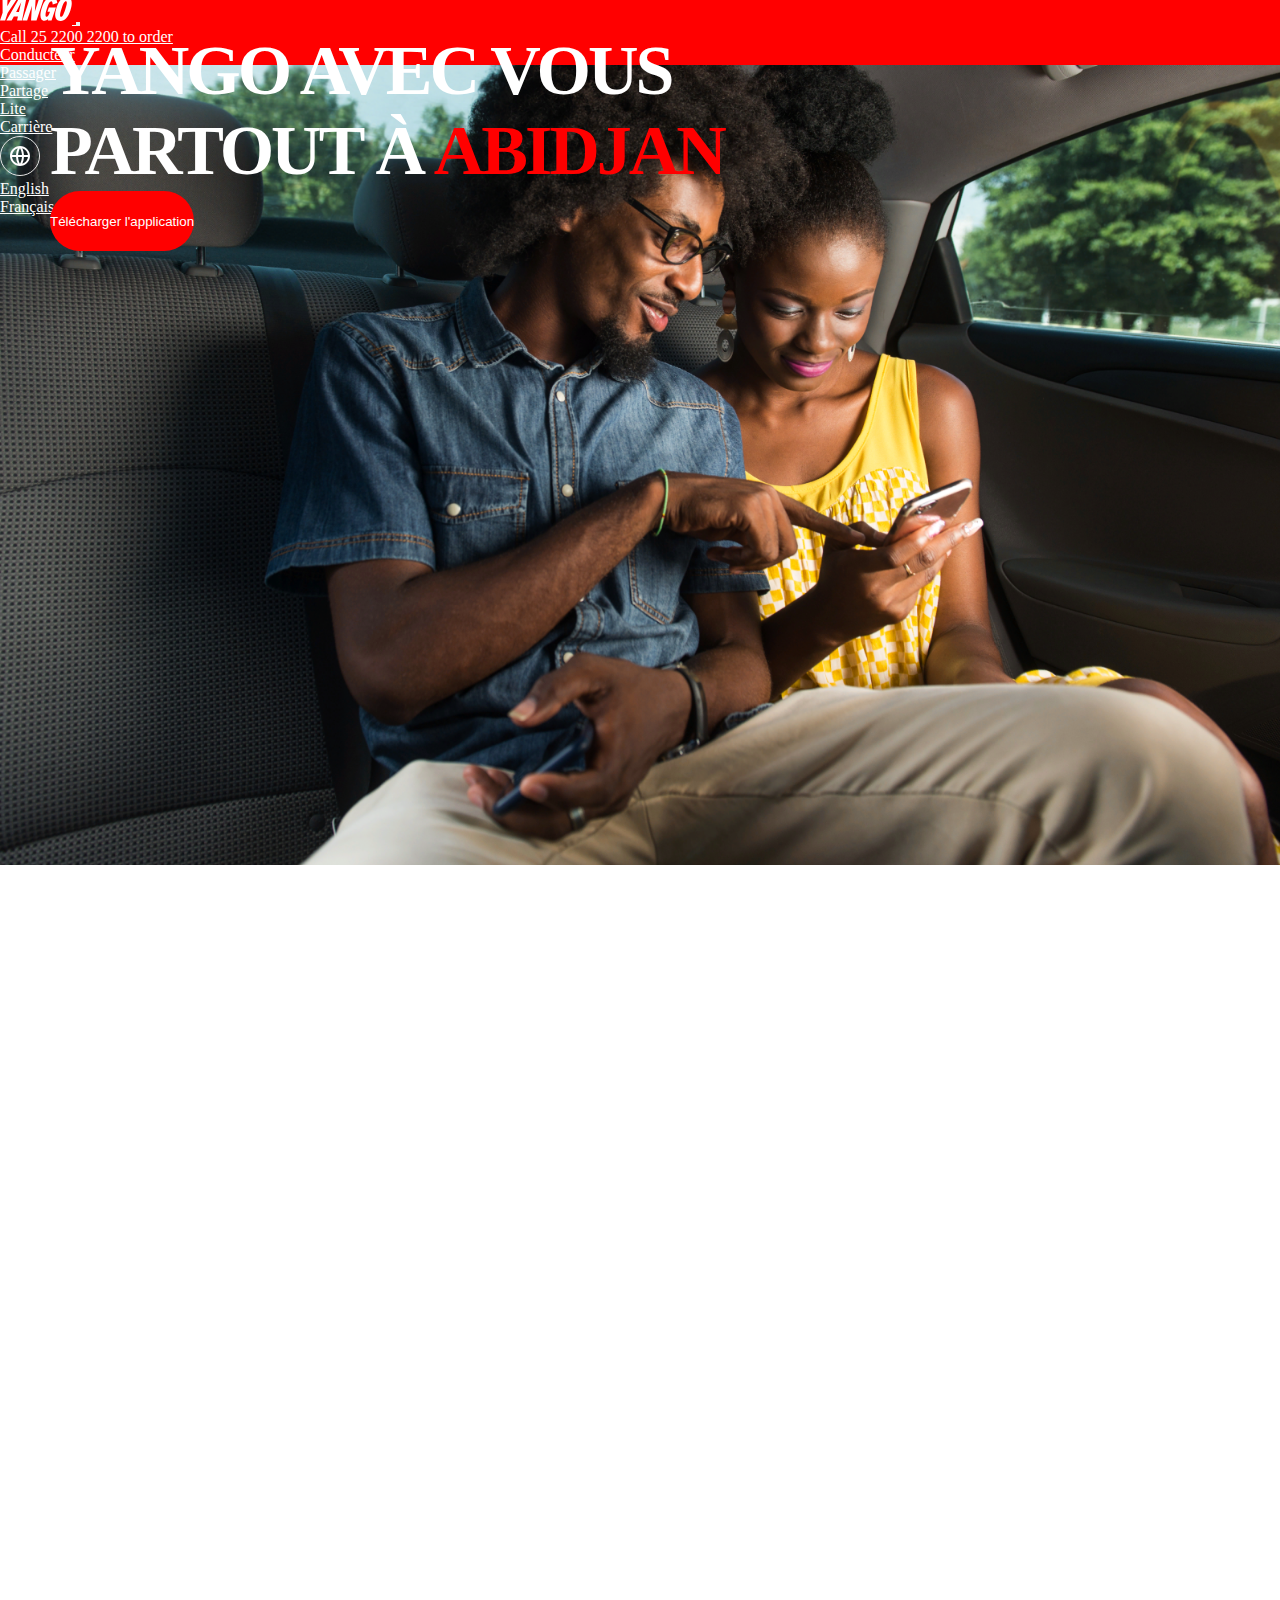
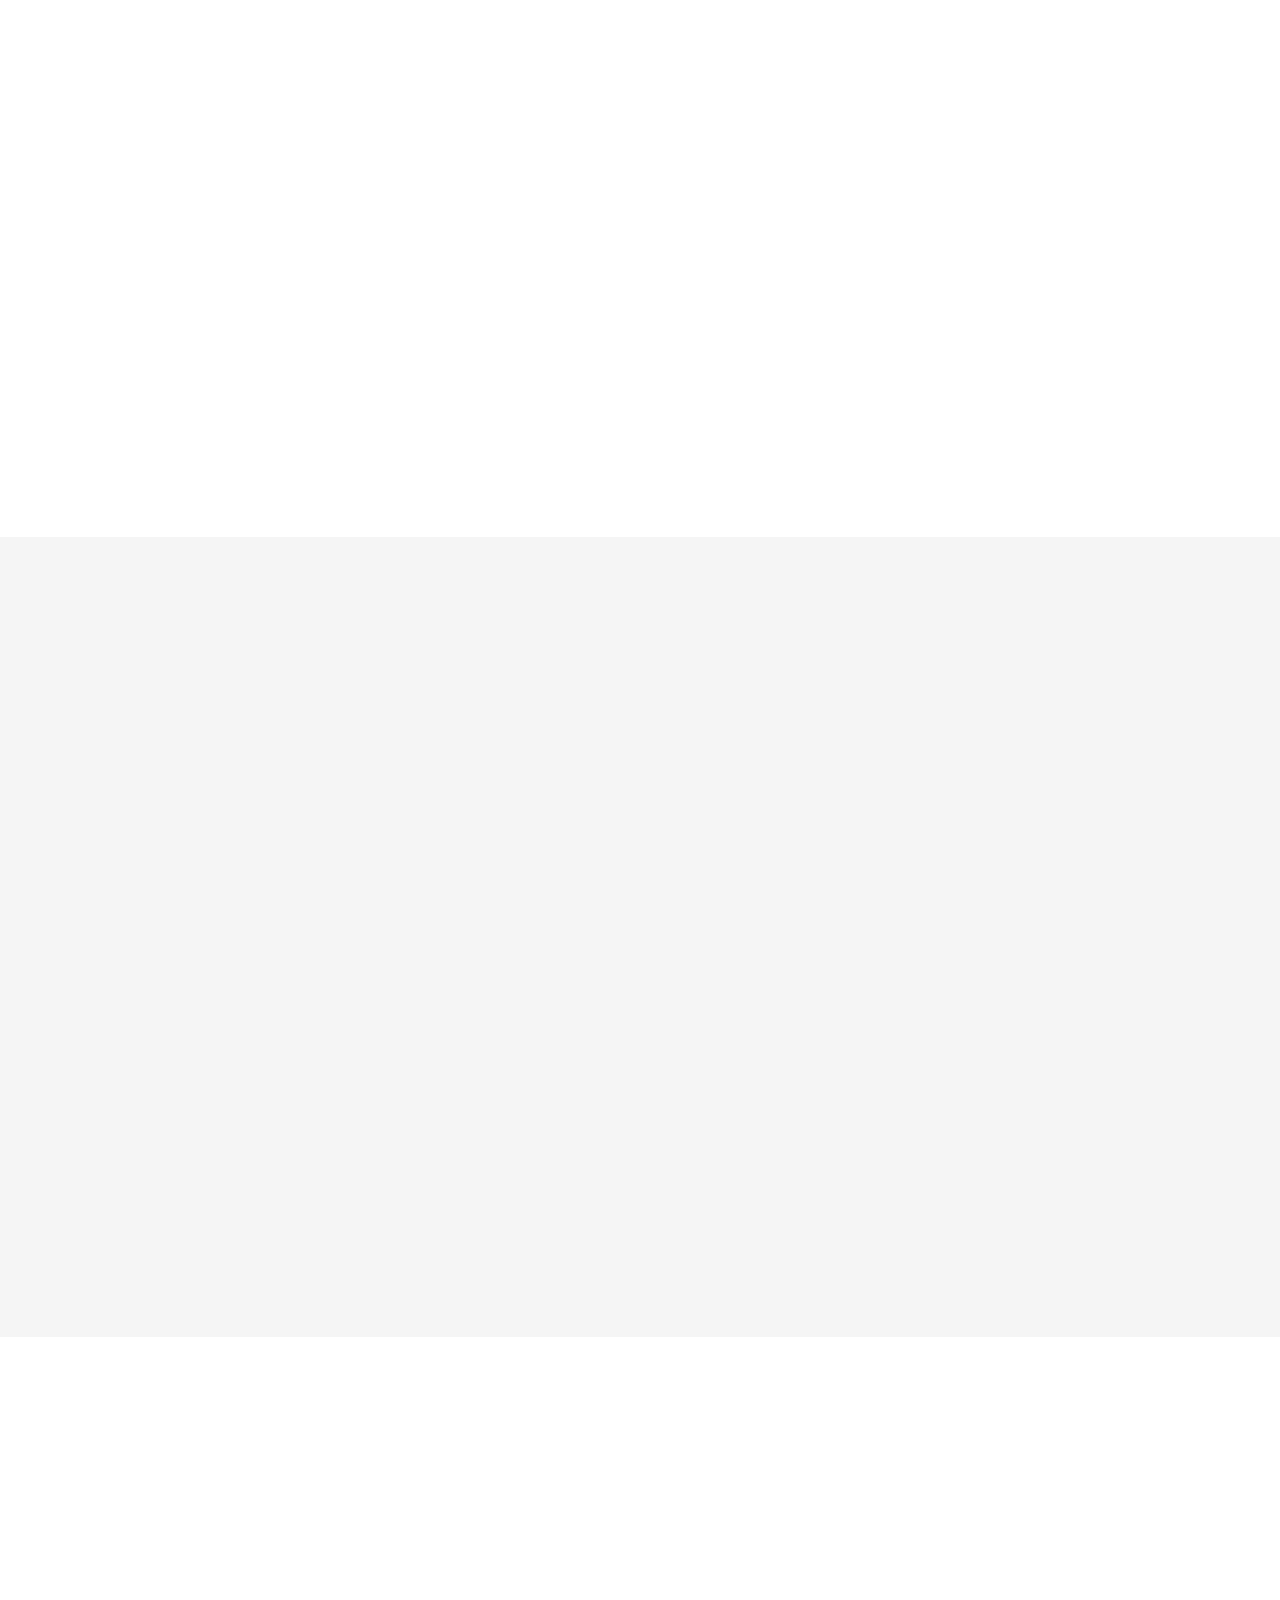
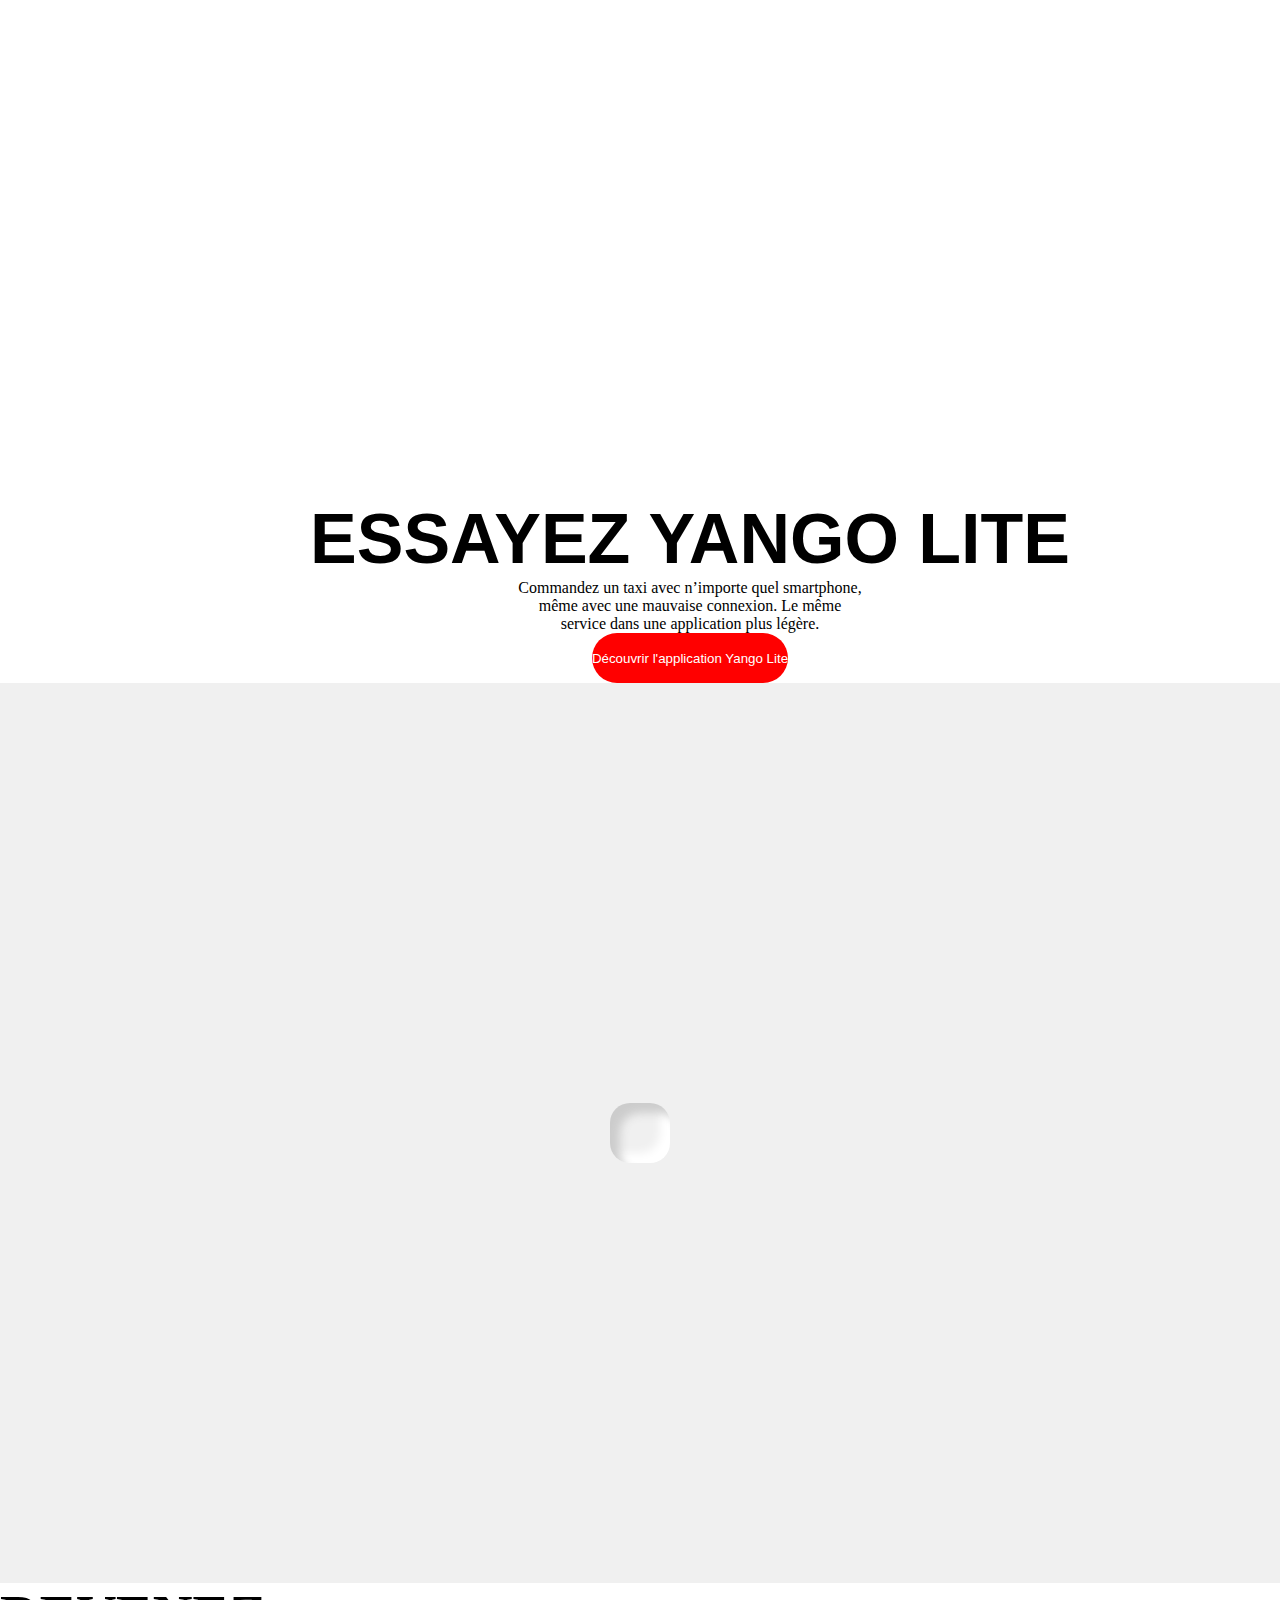
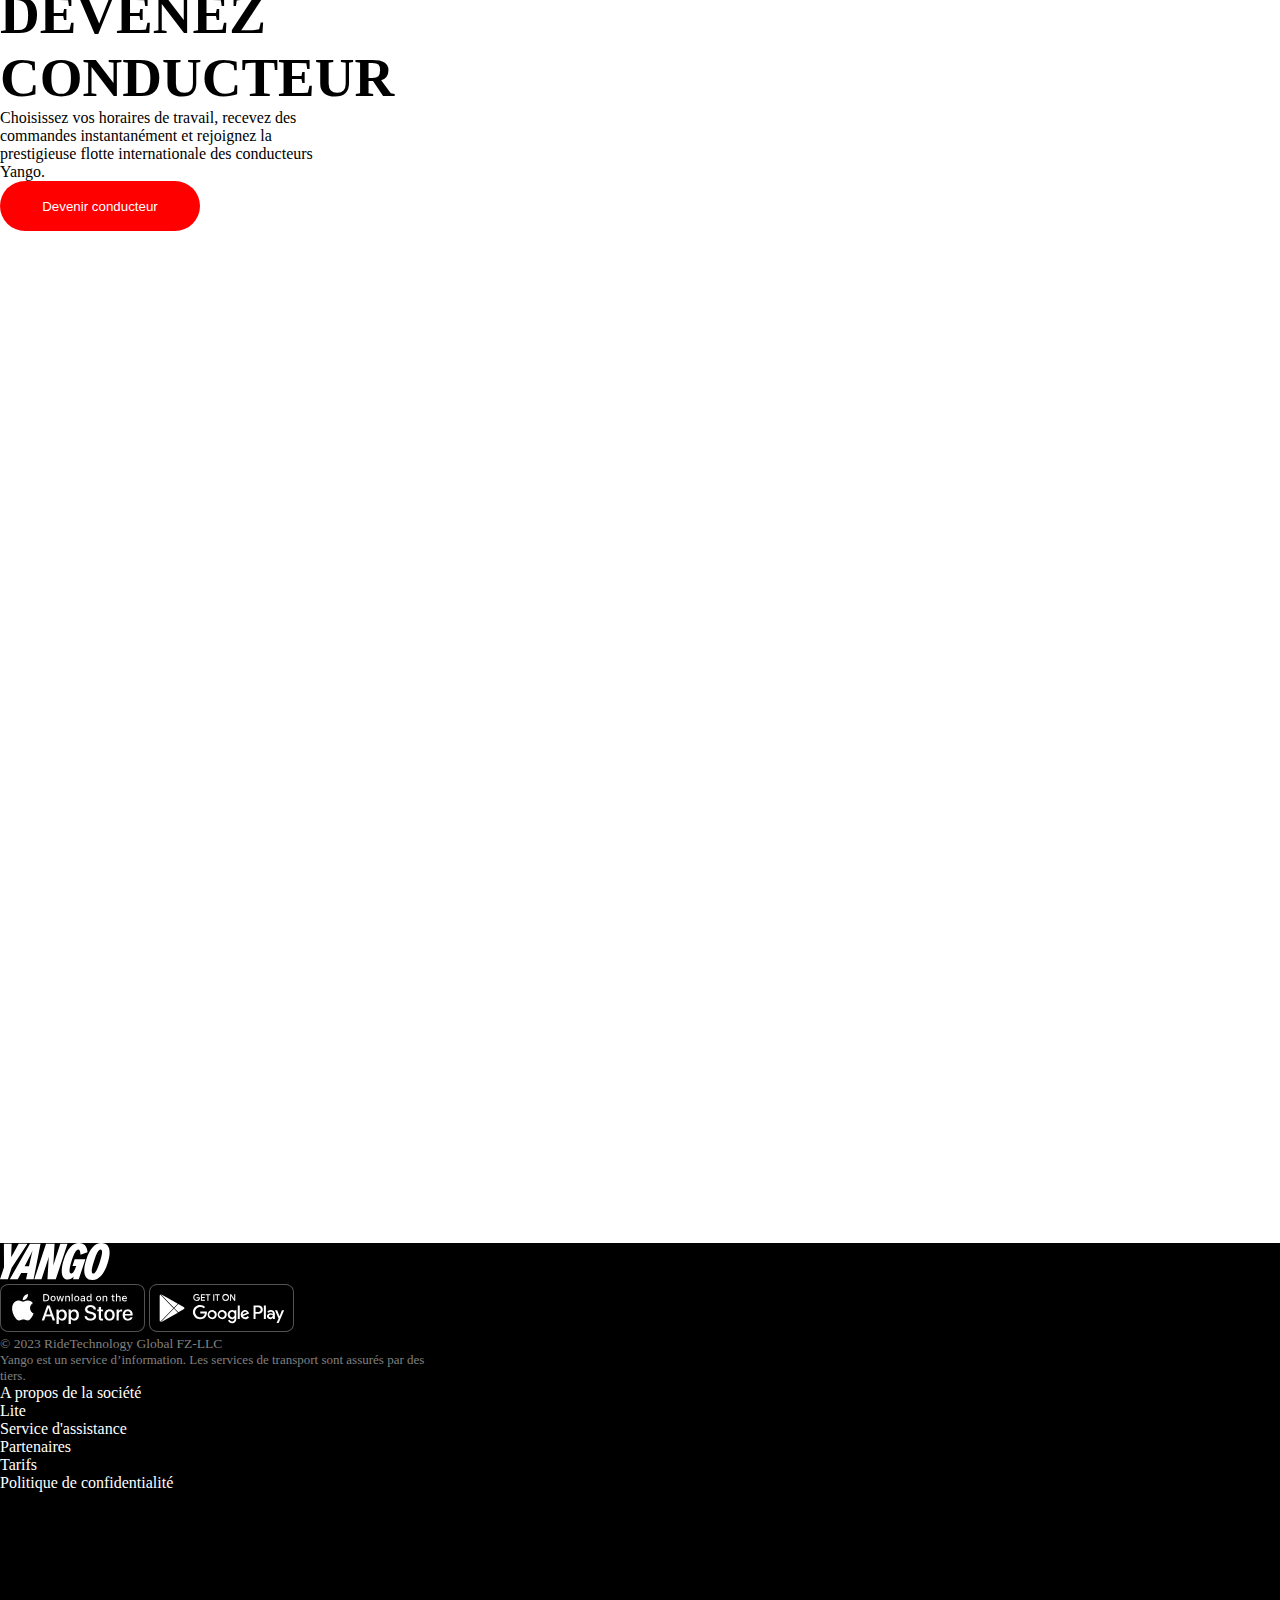
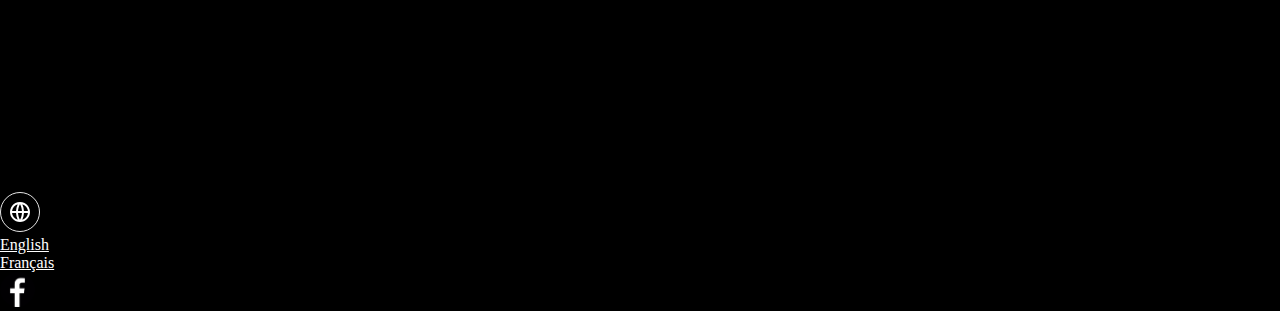
<file: index.html>
<!DOCTYPE html>
<html lang="fr">

<head>
    <meta charset="UTF-8">
    <meta name="viewport" content="width=device-width, initial-scale=1.0">
    <title>Commandez une course à Abidjan</title>
    <link href="https://db.onlinewebfonts.com/c/23a02e8af5ef33a9b496dd524401550f?family=YS+Text+Regular+Regular"
        rel="stylesheet">
    <link href="https://cdn.jsdelivr.net/npm/bootstrap@5.3.2/dist/css/bootstrap.min.css" rel="stylesheet"
        integrity="sha384-T3c6CoIi6uLrA9TneNEoa7RxnatzjcDSCmG1MXxSR1GAsXEV/Dwwykc2MPK8M2HN" crossorigin="anonymous">
    <link href="https://unpkg.com/aos@2.3.1/dist/aos.css" rel="stylesheet">
    <link rel="stylesheet" href="accueil.css">
</head>

<body>

    <!-- Début de la barre de navigation du site -->
    <nav class="navbar navbar-expand-lg " style="background-color: red;height: 65px; ">

        <div class="container-fluid row d-flex  flex-xs-column " style="color: #fff;background-color: red;margin: 0; ">
            <div class="col d-flex flex-row justify-content-center align-items-center ">
                <a class="navbar-brand" href="accueil.html" style="color: #fff;">
                    <img src="images/logoy.svg" alt="" style="transform: translateY(-3px);">
                </a>
                <button class="navbar-toggler" type="button" data-bs-toggle="collapse" data-bs-target="#navbarNav"
                    aria-controls="navbarNav" aria-expanded="false" aria-label="Toggle navigation">
                    <span class="navbar-toggler-icon"></span>
                </button>
                <div class="collapse navbar-collapse" id="navbarNav">
                    <ul class="navbar-nav" style="color: #fff;">
                        <li class="nav-item" style="color: #fff;">
                            <a class="nav-link active" aria-current="page" href="#" style="color: #fff;">Call 25 2200
                                2200
                                to order</a>
                        </li>
                        <li class="nav-item">
                            <a class="nav-link" href="https://yango.com/driver/ci/abidjan/fr?from=cityheader"
                                target="_blank" style="color: #fff;">Conducteur</a>
                        </li>
                        <li class="nav-item">
                            <a class="nav-link" href="https://yango.com/fr_ci/passenger?from=cityheader" target="_blank"
                                style="color: #fff;">Passager</a>
                        </li>
                        <li class="nav-item">
                            <a class="nav-link" href="https://yango.com/fr_ci/share?from=cityheader" target="_blank"
                                style="color: #fff;">Partage</a>
                        </li>
                        <li class="nav-item">
                            <a class="nav-link" href="https://yango.com/fr_ci/lite?from=cityheader" target="_blank"
                                style="color: #fff;">Lite</a>
                        </li>
                        <li class="nav-item">
                            <a class="nav-link" href="https://yango.com/career/fr?from=cityheader" target="_blank"
                                style="color: #fff;">Carrière</a>
                        </li>

                </div>
            </div>

            <div class="col d-flex justify-content-end align-items-center   gap-3">
                <li class="nav-item" style="list-style-type: none;">
                    <img src="images/planet.svg" alt="">
                </li>
                <li class="nav-item" style="list-style-type: none;">
                    <a class="nav-link" href="#" style="text-decoration: underline;color: #fff;">English</a>
                </li>

                <li class="nav-item" style="list-style-type: none;">
                    <a class="nav-link" href="#" style="color: #fff;">Français</a>
                </li>
            </div>

            </ul>

        </div>
    </nav>
    <!--Fin de la barre de navigation du site  -->


    <!-- Début de la première section -->
    <div class="tete col-sm-12  col-12 col-md-12 col-lg-12 col-xl-12 col-xxl-12 c d-flex flex-column justify-content-end align-items-start ">
        <h1>
            YANGO AVEC VOUS PARTOUT À <span style="color: red;"> ABIDJAN</span>
        </h1>
        <button type="button" class="btn btn-primary"
            style="border-radius:50px;background-color: red;border: none;height: 60px;transform: translate(50px, -34px);"><a
                href="https://apps.apple.com/us/app/yango-taxi-and-delivery/id1437157286?mt=8" target="_blank"
                style="text-decoration: none;color: #fff;">Télécharger l'application</a></button>
    </div>
    <!-- Fin de la première section -->


    <!-- Début de la section Offre  -->
    <div class="row mt-5  mb-5">
        <div class="col mx-5">
            <div data-aos="fade-right">
                <h1 style="width: 500px;font-weight: bold;font-size: 55px;">OFFREZ-VOUS UNE COURSE SÛRE <br> ET
                    ABORDABLE
                </h1>

                <h6>Vous cherchez un taxi à Abidjan ?</h6>
                <p>Commandez-en un avec Yango !</p>
                <p style="width: 395px;">Vous devez vous rendre à Abidjan depuis l’aéroport international Félix
                    Houphouët-Boigny pour un
                    rendez-vous professionnel ? Choisissez Yango pour vous y conduire avec style.</p>
                <h6>Envie de culture ?</h6>
                <p style="width: 395px;">Laissez-vous conduire au marché de Treichville, au stade Houphouët-Boigny ou
                    encore
                    à la cathédrale
                    Saint-Paul. Pour profiter de la nature, optez pour le parc national du Banco. Pour une sortie
                    shopping,
                    Yango peut vous conduire à PlaYce Marcory ou au centre commercial d'Abidjan. Et quoi de mieux pour
                    terminer la journée qu’un coucher de soleil sur la plage Vridi. D'un simple geste, vous pouvez
                    commander
                    un véhicule en classe Éco qui vous conduira partout où vous le souhaitez.</p>
                <p style="width: 398px;">Le soir, le rendez-vous des noctambules démarre aux Mille Maquis et se poursuit
                    jusqu’à la Zone 4. Vous
                    pouvez ajouter jusqu’à 3 arrêts à votre itinéraire et vous avez également la possibilité de
                    commander un
                    véhicule pour vos amis afin de les ramener chez eux.</p>
            </div>
        </div>
        <div class="col">
            <div data-aos="zoom-in-up">
                <img src="images/dame.jpeg" style="width: 790px;height: 650px;" alt="">
            </div>
        </div>
    </div>
    <!-- Fin de la section Offre -->



    <!-- Début de la section Taxi à l'étranger  -->
    <div class="row mt-5  mb-5" style="background-color: #f5f5f5;height: 800px;">
        <div class="col d-flex flex-column justify-content-center mx-5 ">

            <div class="row d-flex flex-row justify-content-center align-items-center " style="height: 70px;">
                <div class="col">
                    <div class="d-flex flex-row justify-content-start align-items-center">
                        <img src="images/CI.svg" alt="" data-aos="zoom-in" data-aos-duration="1000">
                        <h4 style="font-size: 18px;font-weight: 650;" data-aos="zoom-in" data-aos-duration="1002">CÔTE
                            D'IVOIRE</h4>
                    </div>
                </div>
                <div class="col d-flex justify-content-end">
                    <a href="https://yango.com/fr_ci/city/abidjan?from=citybody" target="_blank"
                        style="text-decoration: none;margin-right: -18px;" data-aos="zoom-in"
                        data-aos-duration="1002">Abidjan</a>
                </div>
                <div class="col d-flex justify-content-center">
                    <a href="https://yango.com/fr_ci/city/bouake?from=citybody" target="_blank"
                        style="text-decoration: none;" data-aos="zoom-in">Bouaké</a>
                </div>
            </div>


            <div class="row d-flex flex-row justify-content-center align-items-center" style="height: 70px;">
                <div class="col">
                    <div class="d-flex flex-row justify-content-start align-items-center">
                        <img src="images/Galsen.svg" alt="" data-aos="zoom-in" data-aos-duration="1000">
                        <h4 style="font-size: 18px;font-weight: 650;" data-aos="zoom-in" data-aos-duration="1004">
                            SENEGAL</h4>
                    </div>
                </div>
                <div class="col d-flex justify-content-start">
                    <a href="https://yango.com/fr_sn/city/dakar?from=citybody" target="_blank"
                        style="text-decoration: none;margin-left: 55px;" data-aos="zoom-in"
                        data-aos-duration="1003">Dakar</a>
                </div>
            </div>


            <div class="row d-flex flex-row justify-content-center align-items-center" style="height: 70px;">
                <div class="col">
                    <div class="d-flex flex-row justify-content-start align-items-center">
                        <img src="images/Cameroun.svg" alt="" data-aos="zoom-in" data-aos-duration="1000">
                        <h4 style="font-size: 18px;font-weight: 650;" data-aos="zoom-in" data-aos-duration="1006">
                            CAMEROUN</h4>
                    </div>
                </div>
                <div class="col d-flex justify-content-end">
                    <a href="https://yango.com/fr_cm/city/douala?from=citybody" target="_blank"
                        style="text-decoration: none;margin-right: -11px;" data-aos="zoom-in"
                        data-aos-duration="1004">Douala</a>
                </div>
                <div class="col d-flex justify-content-center">
                    <a href=https://yango.com/fr_cm/city/yaounde?from=citybody" target="_blank"
                        style="text-decoration: none;" data-aos="zoom-in">Yaoundé</a>
                </div>
            </div>


            <div class="row d-flex flex-row justify-content-start align-items-center" style="height: 70px;">
                <div class="col">
                    <div class="d-flex flex-row justify-content-start align-items-center">
                        <img src="images/RDC.png" alt="" data-aos="zoom-in" data-aos-duration="1000">
                        <h4 style="font-size: 18px;font-weight: 650;width: 250px;" data-aos="zoom-in"
                            data-aos-duration="1008">REPUBLIQUE DEMOCRATIQUE DU CONGO</h4>
                    </div>
                </div>
                <div class="col d-flex justify-content-start">
                    <a href="https://yango.com/fr_cd/city/kinshasa?from=citybody" target="_blank"
                        style="text-decoration: none;margin-left: 55px;" data-aos="zoom-in"
                        data-aos-duration="1005">Kinshasa</a>
                </div>
            </div>


            <div class="row d-flex flex-row justify-content-start align-items-center" style="height: 70px;">
                <div class="col">
                    <div class="d-flex flex-row justify-content-start align-items-center">
                        <img src="images/Congo.png" alt="" data-aos="zoom-in" data-aos-duration="1000">
                        <h4 style="font-size: 18px;font-weight: 650;width:100px ;" data-aos="zoom-in"
                            data-aos-duration="1010">REPUBLIQUE DU CONGO</h4>
                    </div>
                </div>
                <div class="col d-flex justify-content-start">
                    <a href="https://yango.com/fr_cg/city/brazzaville?from=citybody" target="_blank"
                        style="text-decoration: none;margin-left: 55px;" data-aos="zoom-in"
                        data-aos-duration="1006">Brazaville</a>
                </div>
            </div>


        </div>

        <div class="col d-flex flex-column align-items-start justify-content-center mx-4">
            <h1 style="width: 400px;font-weight: bold;font-size: 55px;" data-aos="zoom-in-up" data-aos-duration="1000">
                COMMANDEZ UN TAXI DANS LE MONDE ENTIER</h1>
            <p style="width: 365px;" data-aos="zoom-in-up" data-aos-duration="1000">Faites l’expérience du service Yango
                lors vos voyages à l’étranger.</p>
            <button type="button" class="btn btn-primary"
                style="border-radius:50px;background-color: black;border: none;height: 40px;"  data-aos="zoom-in-up" data-aos-duration="1000"><a
                    href="https://yango.com/action/cities/fr?from=citybody" target="_blank"
                    style="text-decoration: none;color: #fff;" data-aos="zoom-in-up" data-aos-duration="1000">Autres
                    Pays</a></button>
        </div>
    </div>




    <!-- Fin de la section Taxi à l'étranger  -->






    <!-- Début de la section Yango Lite   -->
    <div class="row   mb-5  flex-sm-row">

        <div class="card" style="border: none; padding-top: 50px; padding-left: 100px">
            <img class="card-img-top checkerboard" src="images/fille.jpeg" alt="Card image cap" style="width: 90%;"
                data-aos="fade-up" data-aos-duration="3000">
            <div class="card-body" style="text-align: center;">
                <h4 class="card-title" style="font-family: 'Oswald', sans-serif; font-size: 70px; color: black;">
                    <b>ESSAYEZ YANGO LITE</b>
                </h4>
                <p class="card-text">
                    Commandez un taxi avec n’importe quel smartphone,<br> même avec une mauvaise connexion. Le même<br>
                    service dans une application plus légère.
                </p>
                <button type="button" class="btn btn-primary"
                    style="border-radius:50px;background-color: red;border: none;height: 50px;"><a
                        href="https://yango.com/fr_ci/lite?from=citybody" target="_blank"
                        style="text-decoration: none;color: #fff;">Découvrir l'application Yango Lite</a></button>
            </div>
        </div>



    </div>
    <!--Fin de la section Yango Lite -->







    <!--  Début de la section conducteur-->
    <div class="row mt-5  mb-5">
        <div class="col container">
            <div class="box"></div>
        </div>
        <div class="col d-flex flex-column  justify-content-center align-items-start mx-5">
            <h1 style="width: 50px;font-weight: bold;font-size: 55px;">DEVENEZ CONDUCTEUR</h1>
            <p style="width: 350px;">Choisissez vos horaires de travail, recevez des commandes instantanément et
                rejoignez la prestigieuse
                flotte internationale des conducteurs Yango.</p>
            <button type="button" class="btn btn-primary"
                style="border-radius:50px;background-color: red;border: none;height: 50px;width: 200px;"><a
                    href="https://yango.com/driver/ci/fr?from=citybody" target="_blank"
                    style="text-decoration: none;color: #fff;font-weight: 500;">Devenir conducteur</a></button>
        </div>
    </div>
    </div>
    <!--Fin de la section Conducteur  -->





    <!-- Début  de la FAQ -->
    <div style="display: flex;flex-direction: column;align-items: center;">

        <div data-aos="flip-up">
            <h1 style="text-align: center;padding: 35px 0;font-size: 60px;font-weight: bold;">VOUS AVEZ DES QUESTIONS?
            </h1>
        </div>

        <!-- Accordion  -->


        <div class="accordion  col-xs-12" id="accordionPanelsStayOpenExample" style="width: 500px;">





            <div data-aos="fade-up">
                <div class="accordion-item">
                    <h2 class="accordion-header">
                        <button class="accordion-button" type="button" data-bs-toggle="collapse"
                            data-bs-target="#panelsStayOpen-collapseOne" aria-expanded="true"
                            aria-controls="panelsStayOpen-collapseOne">
                            Comment puis-je commander une course ?
                        </button>
                    </h2>
                    <div id="panelsStayOpen-collapseOne" class="accordion-collapse collapse show">
                        <div class="accordion-body" style="font-family: Verdana, Geneva, Tahoma, sans-serif;">
                            C’est facile ! Tout d’abord, vous devez télécharger l’application et vous inscrire. Ensuite,
                            vérifiez votre position actuelle,<br> sélectionnez votre destination et appuyez sur le
                            bouton
                            pour commander.
                        </div>
                    </div>
                </div>
            </div>






            <div data-aos="fade-up">
                <div class="accordion-item">
                    <h2 class="accordion-header">
                        <button class="accordion-button collapsed" type="button" data-bs-toggle="collapse"
                            data-bs-target="#panelsStayOpen-collapseTwo" aria-expanded="false"
                            aria-controls="panelsStayOpen-collapseTwo">
                            Comment puis-je payer ma course ?
                        </button>
                    </h2>
                    <div id="panelsStayOpen-collapseTwo" class="accordion-collapse collapse">
                        <div class="accordion-body" style="font-family: Verdana, Geneva, Tahoma, sans-serif;">
                            Par carte ou en espèces : choisissez simplement l’option qui vous convient le mieux lorsque
                            vous
                            commandez une<br> course.
                        </div>
                    </div>
                </div>
            </div>






            <div data-aos="fade-up">
                <div class="accordion-item">
                    <h2 class="accordion-header">
                        <button class="accordion-button collapsed" type="button" data-bs-toggle="collapse"
                            data-bs-target="#panelsStayOpen-collapseThree" aria-expanded="false"
                            aria-controls="panelsStayOpen-collapseThree">
                            puis-je modifié l'itinéraire en cours de route ?
                        </button>
                    </h2>
                    <div id="panelsStayOpen-collapseThree" class="accordion-collapse collapse">
                        <div class="accordion-body" style="font-family: Verdana, Geneva, Tahoma, sans-serif;">
                            Oui, vous pouvez modifier la destination ou ajouter des arrêts via l’application. Sachez
                            toutefois que le prix peut lui<br> aussi être modifié.
                        </div>
                    </div>
                </div>
            </div>




            <div data-aos="fade-up">
                <div class="accordion-item">
                    <h2 class="accordion-header">
                        <button class="accordion-button collapsed" type="button" data-bs-toggle="collapse"
                            data-bs-target="#panelsStayOpen-collapseThree" aria-expanded="false"
                            aria-controls="panelsStayOpen-collapseThree">
                            Puis-je modifié l'itinéraire en cours de route ?
                        </button>
                    </h2>
                    <div id="panelsStayOpen-collapseThree" class="accordion-collapse collapse">
                        <div class="accordion-body" style="font-family: Verdana, Geneva, Tahoma, sans-serif;">
                            Oui, vous pouvez modifier la destination ou ajouter des arrêts via l’application. Sachez
                            toutefois que le prix peut lui<br> aussi être modifié.
                        </div>
                    </div>
                </div>
            </div>






            <div data-aos="fade-up">
                <div class="accordion-item">
                    <h2 class="accordion-header">
                        <button class="accordion-button collapsed" type="button" data-bs-toggle="collapse"
                            data-bs-target="#panelsStayOpen-collapseThree" aria-expanded="false"
                            aria-controls="panelsStayOpen-collapseThree">
                            Comment assurez-vous ma sécurité ?
                        </button>
                    </h2>
                    <div id="panelsStayOpen-collapseThree" class="accordion-collapse collapse">
                        <div class="accordion-body" style="font-family: Verdana, Geneva, Tahoma, sans-serif;">
                            Tout d’abord, nous ne travaillons qu’avec des conducteurs formés et expérimentés. Vous
                            pouvez
                            consulter la photo et<br> la note de votre conducteur au préalable. De plus, plusieurs
                            fonctions
                            de sécurité sont disponibles dans l’application<br> lors de chacune de vos courses : un
                            bouton
                            d’urgence, un bouton pour les contacts de confiance et un chat dans <br>l’application
                            qui vous
                            permet de contacter notre équipe d'assistance.
                        </div>
                    </div>
                </div>
            </div>




            <div data-aos="fade-up">
                <div class="accordion-item">
                    <h2 class="accordion-header">
                        <button class="accordion-button collapsed" type="button" data-bs-toggle="collapse"
                            data-bs-target="#panelsStayOpen-collapseThree" aria-expanded="false"
                            aria-controls="panelsStayOpen-collapseThree">
                            Que faire si je ne trouve pas mon conducteur ?
                        </button>
                    </h2>
                    <div id="panelsStayOpen-collapseThree" class="accordion-collapse collapse">
                        <div class="accordion-body" style="font-family: Verdana, Geneva, Tahoma, sans-serif;">
                            Vous pouvez contacter votre conducteur par téléphone ou par le chat de l’application. Et
                            ne vous
                            inquiétez pas si vous<br> ne parlez pas la langue : votre demande sera traduite
                            automatiquement.
                        </div>
                    </div>
                </div>
            </div>





            <div data-aos="fade-up">
                <div class="accordion-item">
                    <h2 class="accordion-header">
                        <button class="accordion-button collapsed" type="button" data-bs-toggle="collapse"
                            data-bs-target="#panelsStayOpen-collapseThree" aria-expanded="false"
                            aria-controls="panelsStayOpen-collapseThree">
                            Comment puis-je changer la langue de l'application ?
                        </button>
                    </h2>
                    <div id="panelsStayOpen-collapseThree" class="accordion-collapse collapse">
                        <div class="accordion-body" style="font-family: Verdana, Geneva, Tahoma, sans-serif;">
                            Si vous avez un appareil Android, allez dans les paramètres de l’application, appuyez
                            sur «
                            Langue de l’application » et <br> choisissez la langue. Si vous avez un iPhone, allez
                            dans les
                            paramètres du téléphone, faites défiler jusqu'à l’application <br>Yango, appuyez dessus
                            et
                            changez la langue via le menu de réglage de l'application.
                        </div>
                    </div>
                </div>
            </div>




            <div data-aos="fade-up">
                <div class="accordion-item">
                    <h2 class="accordion-header">
                        <button class="accordion-button collapsed" type="button" data-bs-toggle="collapse"
                            data-bs-target="#panelsStayOpen-collapseThree" aria-expanded="false"
                            aria-controls="panelsStayOpen-collapseThree">
                            Les boda-bodas sont-ils disponibles ?
                        </button>
                    </h2>
                    <div id="panelsStayOpen-collapseThree" class="accordion-collapse collapse">
                        <div class="accordion-body" style="font-family: Verdana, Geneva, Tahoma, sans-serif;">
                            Oui, vous pouvez choisir parmi un certain nombre de véhicules et de classes de service
                            lorsque
                            vous commandez une <br>course dans le menu inférieur de l’application.
                        </div>
                    </div>
                </div>
            </div>





            <div data-aos="fade-up">
                <div class="accordion-item">
                    <h2 class="accordion-header">
                        <button class="accordion-button collapsed" type="button" data-bs-toggle="collapse"
                            data-bs-target="#panelsStayOpen-collapseThree" aria-expanded="false"
                            aria-controls="panelsStayOpen-collapseThree">
                            Comment puis-je devenir conducteur yango
                        </button>
                    </h2>
                    <div id="panelsStayOpen-collapseThree" class="accordion-collapse collapse">
                        <div class="accordion-body" style="font-family: Verdana, Geneva, Tahoma, sans-serif;">
                            Rendez-vous sur cette page pour obtenir tous les détails dans votre pays : <a
                                href="https://yango.com/driver/ci/fr?from=citybody"
                                style="text-decoration: none;">LIEN</a>.
                        </div>
                    </div>
                </div>
            </div>





        </div>


        <!-- Accordion  -->

    </div>

    <!--Fin de la FAQ  -->






    <!-- Début du footer -->
    <footer class="row  py-5 mt-5 border-top  d-flex justify-content-between  "
        style="background-color: black; color: #fff;">

        <div class="col-xxl-2 mb-3 mx-4  ">
            <a href="https://yango.com/fr_ci?from=cityfooter" target="_blank"
                class="d-flex align-items-center mb-3 link-body-emphasis text-decoration-none">
                <img src="images/logoy.svg" width="110px" alt="">
            </a>
            <div class="mb-5 mt-5  d-flex flex-column ">
                <a href="https://apps.apple.com/us/app/yango-taxi-and-delivery/id1437157286?mt=8" target="_blank"><img
                        src="images/app.webp" alt="" class="mb-2"></a>
                <a href="https://apps.apple.com/us/app/yango-taxi-and-delivery/id1437157286?mt=8" target="_blank">
                    <img src="images/play.svg" alt=""></a>

            </div>

            <p style="color: gray; font-size: 13.5px;">© 2023 RideTechnology Global FZ-LLC</p>
            <p style="color: gray; font-size: 13px;width: 450px;">Yango est un service d’information. Les services
                de
                transport sont
                assurés par des tiers.</p>
        </div>



        <div class="col-xxl-2 mb-3  d-flex  flex-column justify-content-end align-items-center"
            style="margin-right: 100px;">
            <div style="width: 500px;margin-bottom: 300px;">
                <ul class="nav flex-row gap-2 justify-content-center ">
                    <div class=" d-flex  flex-xxl-row flex-xl-row  flex-lg-row  flex-md-row flex-sm-row  flex-column justify-content-end align-items-center  flex gap-5">
                        <li class="nav-item mb-2"><a href="https://yango.com/fr_ci/company?from=cityfooter"
                                target="_blank" class=" p-0 " style="color: #fff;text-decoration: none;">A
                                propos de la société</a></li>
                        <li class="nav-item mb-2"><a href="https://yango.com/fr_ci/lite?from=cityfooter" target="_blank"
                                class=" p-0 " style="color: #fff;text-decoration: none;">Lite</a>
                        </li>
                        <li class="nav-item mb-2"><a href="https://yango.com/fr_ci/support?from=cityfooter"
                                target="_blank" class=" p-0 " style="color: #fff;text-decoration: none;">Service
                                d'assistance</a></li>
                    </div>

                    <div class="  d-flex flex-xxl-row flex-xl-row  flex-lg-row  flex-md-row flex-sm-row  flex-column justify-content-end align-items-center  gap-5">
                        <li class="nav-item mb-2"><a href="https://yango.com/abidjan/parks?from=cityfooter"
                                target="_blank" class=" p-0 " style="color: #fff;text-decoration: none;">Partenaires</a>
                        </li>
                        <li class="nav-item mb-2"><a href="https://yango.com/abidjan/tariff?from=cityfooter"
                                target="_blank" class=" p-0 " style="color: #fff;text-decoration: none;">Tarifs</a>
                        </li>
                        <li class="nav-item mb-2"><a
                                href="https://yango.com/legal/yango_privacy_notice?lang=fr&from=cityheader"
                                target="_blank" class=" p-0 " style="color: #fff;text-decoration: none;">Politique
                                de
                                confidentialité</a></li>
                    </div>
                </ul>
            </div>

            <div class="d-flex justify-content-end align-items-center  gap-4">
                <li class="nav-item" style="list-style-type: none;">
                    <img src="images/planet.svg" alt="">
                </li>
                <li class="nav-item" style="list-style-type: none;">
                    <a class="nav-link" href="#" style="text-decoration: underline;color: #fff;">English</a>
                </li>

                <li class="nav-item" style="list-style-type: none;">
                    <a class="nav-link" href="#" style="color: #fff;">Français</a>
                </li>

                <li class="nav-item" style="list-style-type: none;">
                    <a href="https://www.facebook.com/cotedivoire.yango?from=cityfooter" target="_blank">
                        <img src="images/facebook.png" style="height: 35px;width: 35px;" alt="">
                    </a>
                </li>
            </div>
        </div>





    </footer>
    <!--Fin du footer  -->



    <!-- Liens de Bootstrap et de Aos -->

    <script src="https://cdn.jsdelivr.net/npm/bootstrap@5.3.2/dist/js/bootstrap.bundle.min.js"
        integrity="sha384-C6RzsynM9kWDrMNeT87bh95OGNyZPhcTNXj1NW7RuBCsyN/o0jlpcV8Qyq46cDfL" crossorigin="anonymous">
        </script>

    <script src="https://unpkg.com/aos@2.3.1/dist/aos.js"></script>

    <script>
        AOS.init();
    </script>

</body>

</html>
</file>
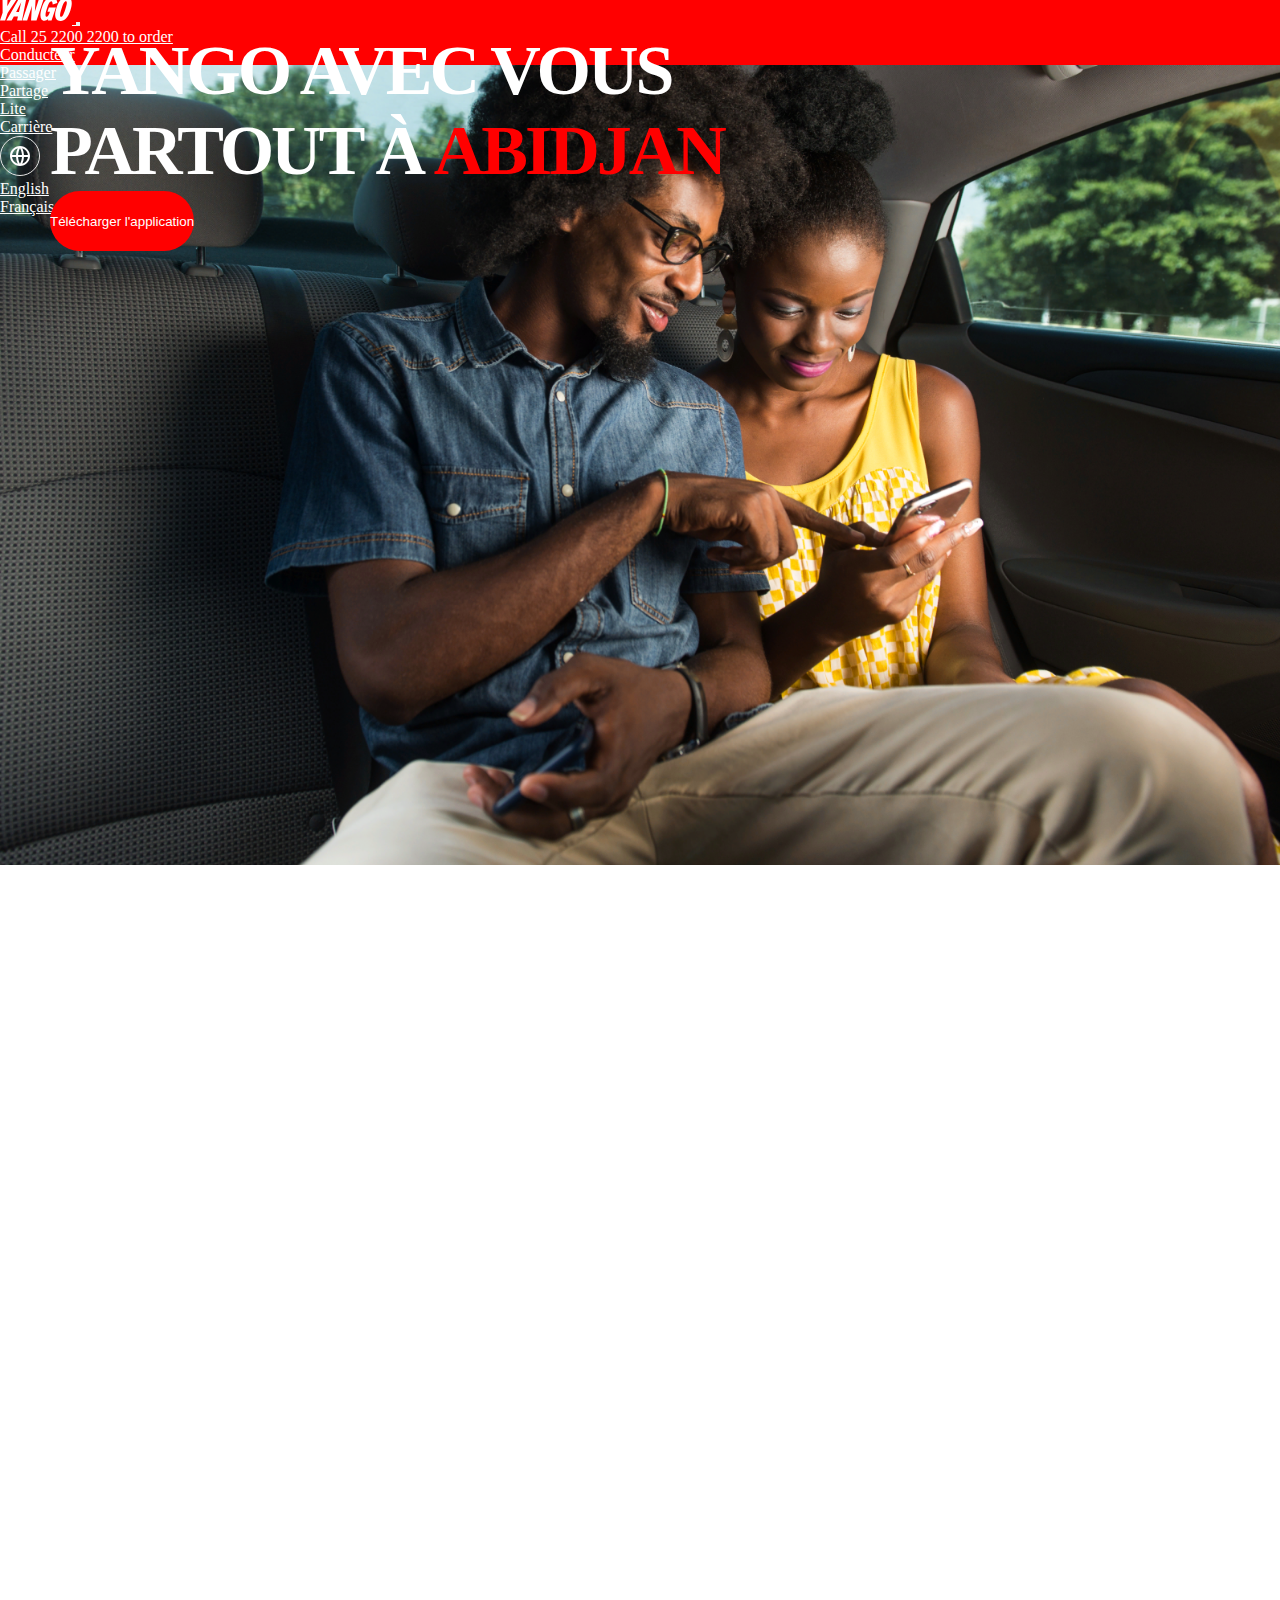
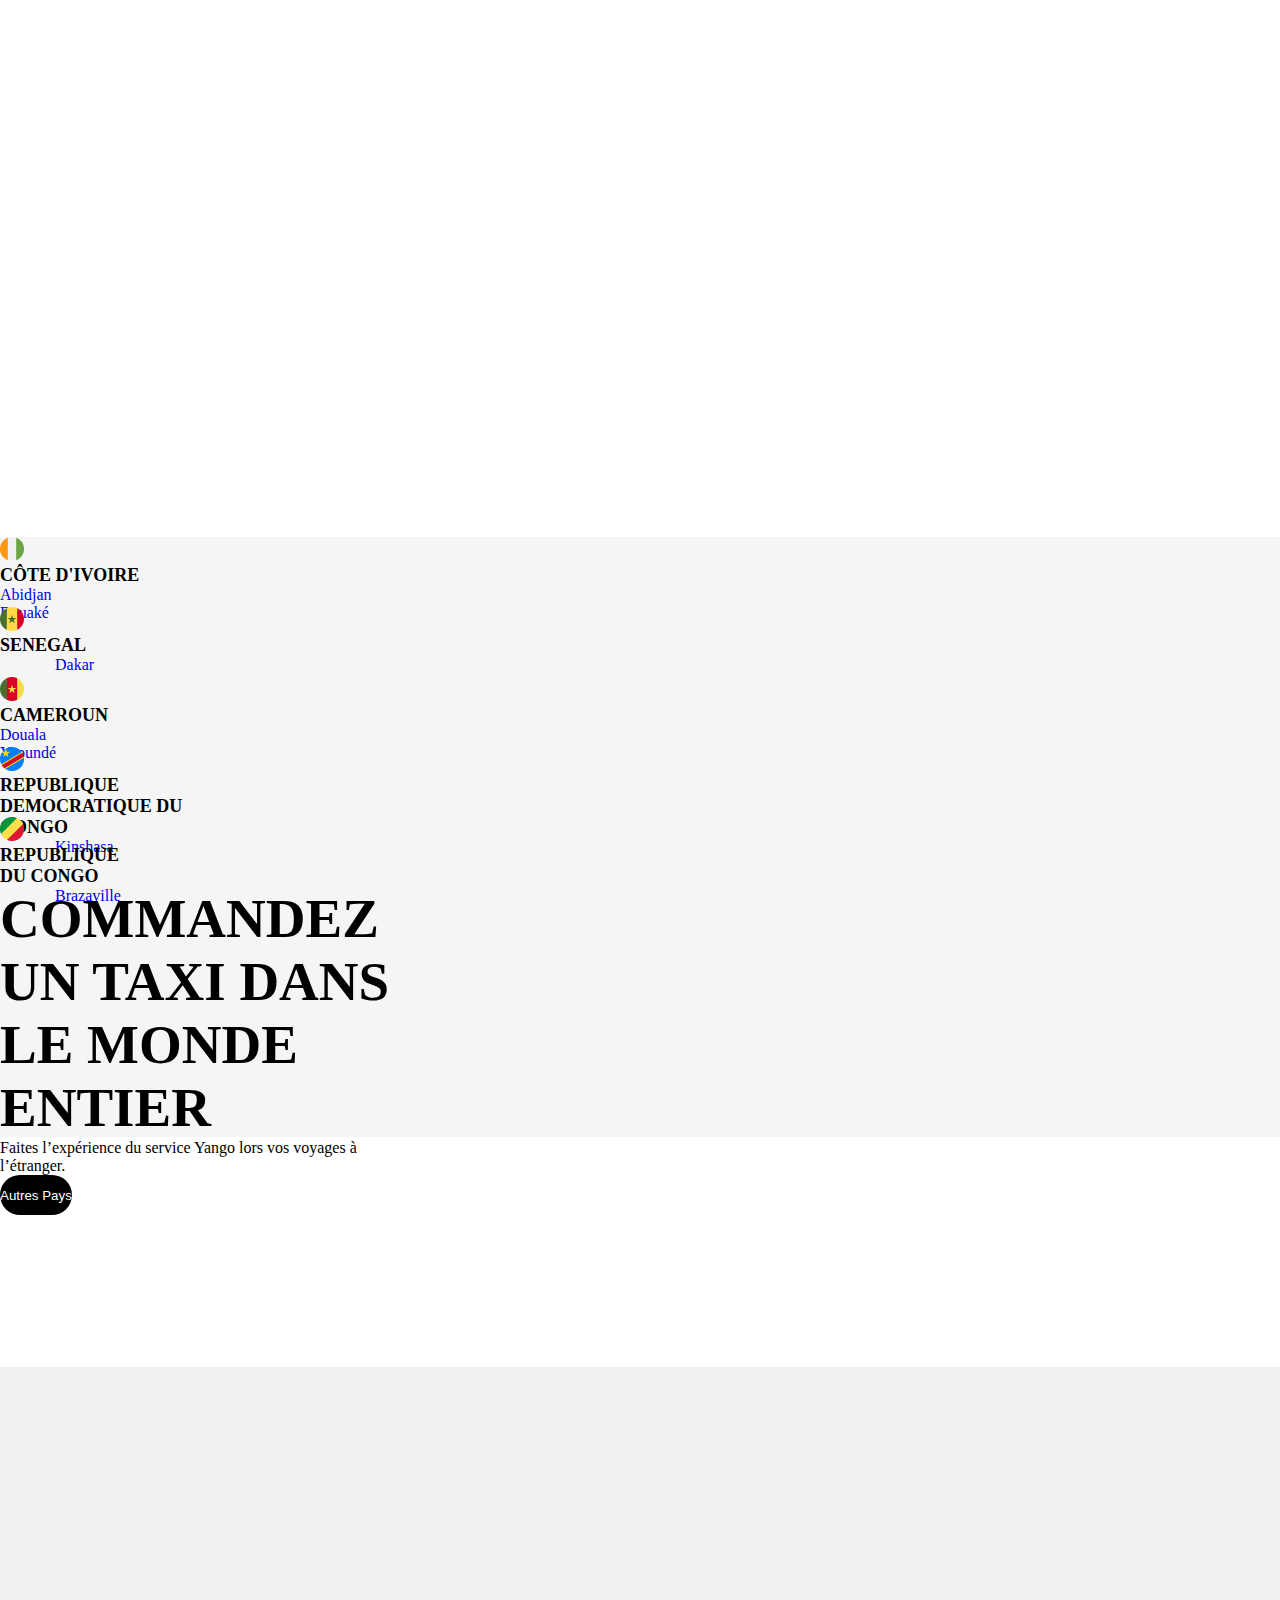
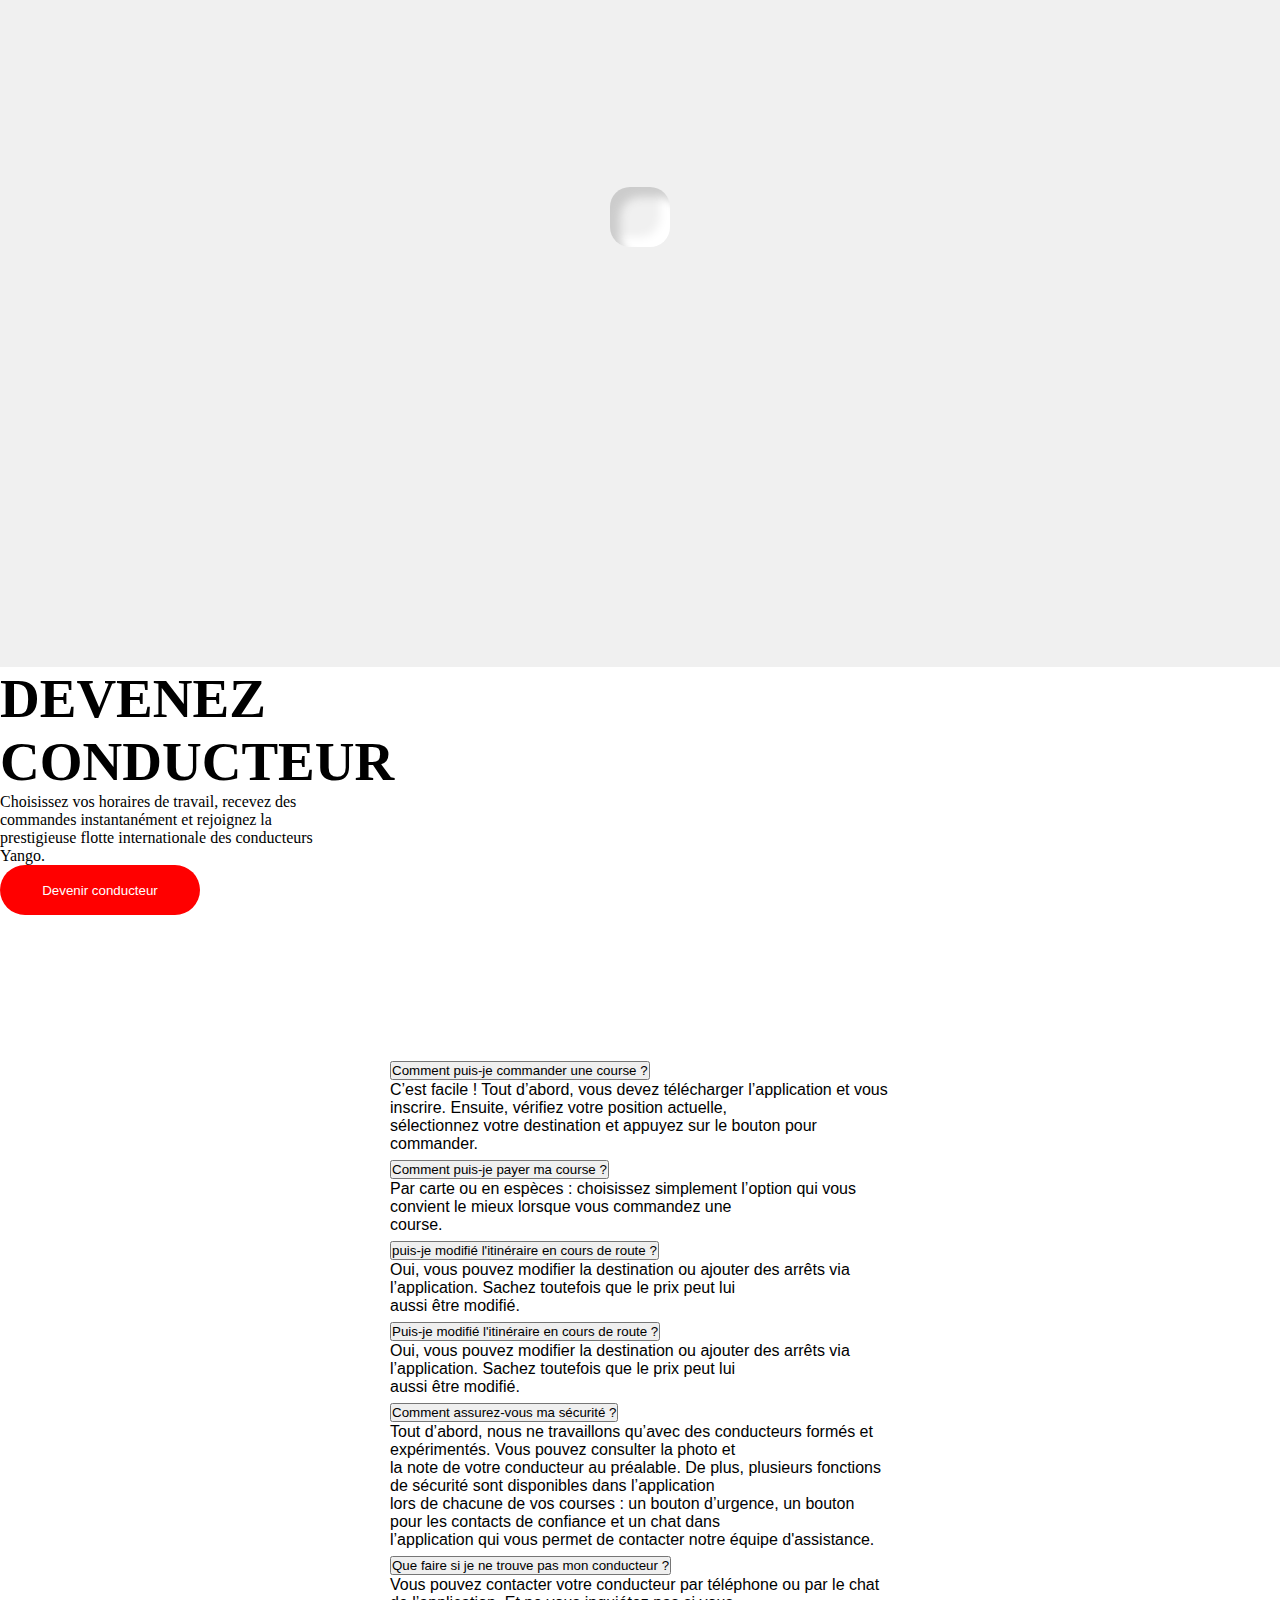
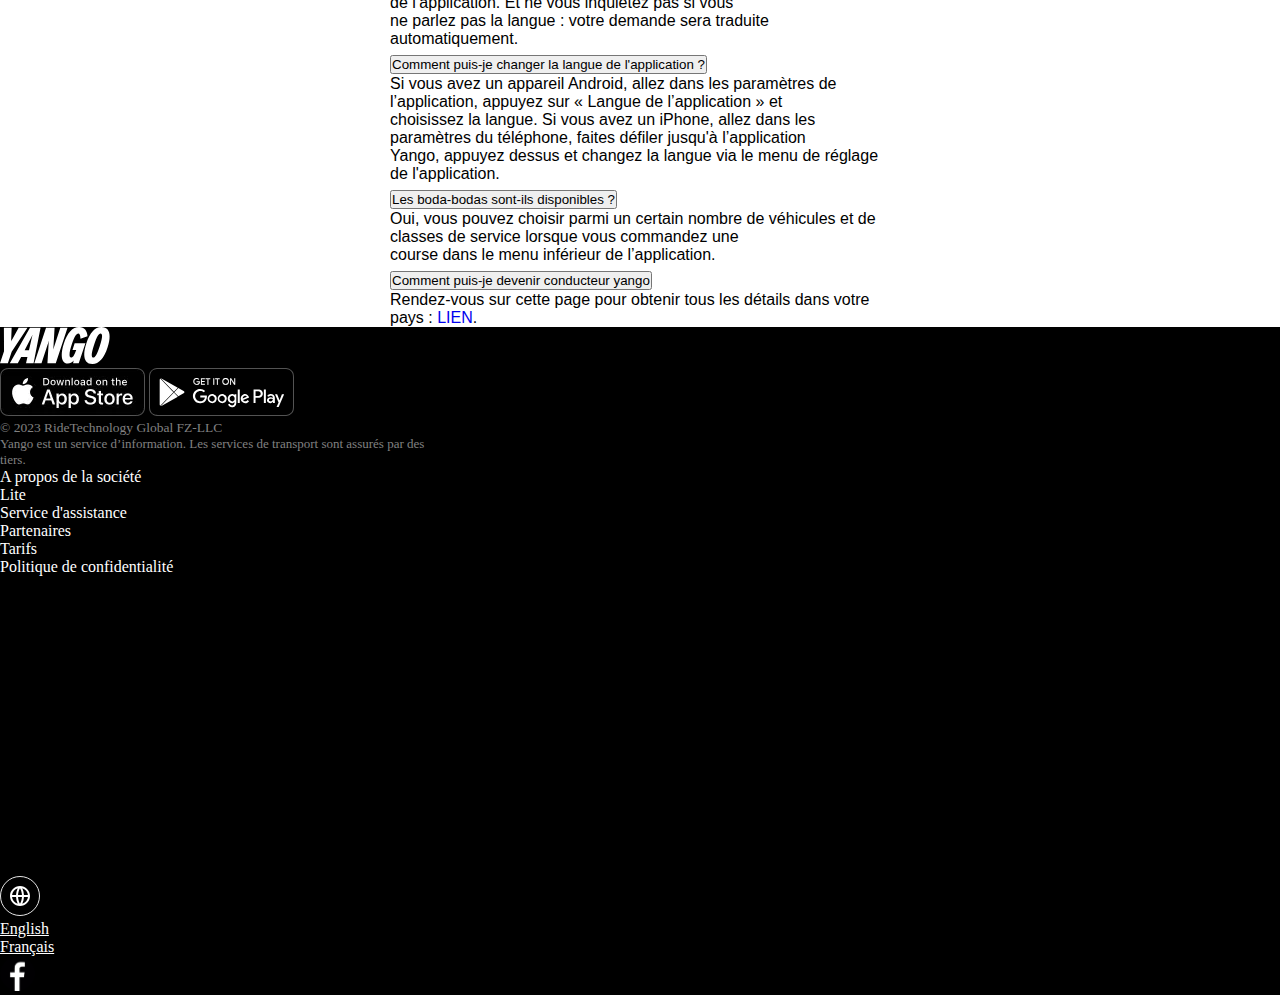
<file: accueil.html>
<!DOCTYPE html>
<html lang="fr">

<head>
    <meta charset="UTF-8">
    <meta name="viewport" content="width=device-width, initial-scale=1.0">
    <title>Commandez une course à Abidjan</title>
    <link rel="stylesheet" href="accueil.css">
    <link href="https://db.onlinewebfonts.com/c/23a02e8af5ef33a9b496dd524401550f?family=YS+Text+Regular+Regular"
        rel="stylesheet">
    <link href="https://cdn.jsdelivr.net/npm/bootstrap@5.3.2/dist/css/bootstrap.min.css" rel="stylesheet"
        integrity="sha384-T3c6CoIi6uLrA9TneNEoa7RxnatzjcDSCmG1MXxSR1GAsXEV/Dwwykc2MPK8M2HN" crossorigin="anonymous">
    <link href="https://unpkg.com/aos@2.3.1/dist/aos.css" rel="stylesheet">
</head>

<body>

    <nav class="navbar navbar-expand-lg " style="background-color: red;height: 65px; ">

        <div class="container-fluid row d-flex " style="color: #fff;">
            <div class="col d-flex flex-row justify-content-center align-items-center ">
                <a class="navbar-brand" href="accueil.html" style="color: #fff;">
                    <img src="images/logoy.svg" alt="" style="transform: translateY(-3px);">
                </a>
                <button class="navbar-toggler" type="button" data-bs-toggle="collapse" data-bs-target="#navbarNav"
                    aria-controls="navbarNav" aria-expanded="false" aria-label="Toggle navigation">
                    <span class="navbar-toggler-icon"></span>
                </button>
                <div class="collapse navbar-collapse" id="navbarNav">
                    <ul class="navbar-nav" style="color: #fff;">
                        <li class="nav-item" style="color: #fff;">
                            <a class="nav-link active" aria-current="page" href="#" style="color: #fff;">Call 25 2200
                                2200
                                to order</a>
                        </li>
                        <li class="nav-item">
                            <a class="nav-link" href="https://yango.com/driver/ci/abidjan/fr?from=cityheader"
                                target="_blank" style="color: #fff;">Conducteur</a>
                        </li>
                        <li class="nav-item">
                            <a class="nav-link" href="https://yango.com/fr_ci/passenger?from=cityheader" target="_blank"
                                style="color: #fff;">Passager</a>
                        </li>
                        <li class="nav-item">
                            <a class="nav-link" href="https://yango.com/fr_ci/share?from=cityheader" target="_blank"
                                style="color: #fff;">Partage</a>
                        </li>
                        <li class="nav-item">
                            <a class="nav-link" href="https://yango.com/fr_ci/lite?from=cityheader" target="_blank"
                                style="color: #fff;">Lite</a>
                        </li>
                        <li class="nav-item">
                            <a class="nav-link" href="https://yango.com/career/fr?from=cityheader" target="_blank"
                                style="color: #fff;">Carrière</a>
                        </li>

                </div>
            </div>

            <div class="col d-flex justify-content-end align-items-center  gap-3">
                <li class="nav-item" style="list-style-type: none;">
                    <img src="images/planet.svg" alt="">
                </li>
                <li class="nav-item" style="list-style-type: none;">
                    <a class="nav-link" href="#" style="text-decoration: underline;color: #fff;">English</a>
                </li>

                <li class="nav-item" style="list-style-type: none;">
                    <a class="nav-link" href="#" style="color: #fff;">Français</a>
                </li>
            </div>

            </ul>

        </div>
    </nav>


    <div class="tete col-sm-12  col-xs-12 col-md-12 col-lg-12 col-xl-12 col-xxl-12 c d-flex flex-column justify-content-end align-items-start ">
        <h1
            style="color: #fff;font-size: 70px;font-weight: bold;width: 700px;letter-spacing: -3px;transform: translate(50px, -34px);">
            YANGO AVEC VOUS PARTOUT À <span style="color: red;"> ABIDJAN</span>
        </h1>
        <button type="button" class="btn btn-primary"
            style="border-radius:50px;background-color: red;border: none;height: 60px;transform: translate(50px, -34px);"><a
                href="https://apps.apple.com/us/app/yango-taxi-and-delivery/id1437157286?mt=8" target="_blank"
                style="text-decoration: none;color: #fff;">Télécharger l'application</a></button>
    </div>


    <div class="row mt-5  mb-5">
        <div class="col mx-5">
            <div data-aos="fade-right">
                <h1 style="width: 500px;font-weight: bold;font-size: 55px;">OFFREZ-VOUS UNE COURSE SÛRE <br> ET
                    ABORDABLE
                </h1>

                <h6>Vous cherchez un taxi à Abidjan ?</h6>
                <p>Commandez-en un avec Yango !</p>
                <p style="width: 395px;">Vous devez vous rendre à Abidjan depuis l’aéroport international Félix
                    Houphouët-Boigny pour un
                    rendez-vous professionnel ? Choisissez Yango pour vous y conduire avec style.</p>
                <h6>Envie de culture ?</h6>
                <p style="width: 395px;">Laissez-vous conduire au marché de Treichville, au stade Houphouët-Boigny ou
                    encore
                    à la cathédrale
                    Saint-Paul. Pour profiter de la nature, optez pour le parc national du Banco. Pour une sortie
                    shopping,
                    Yango peut vous conduire à PlaYce Marcory ou au centre commercial d'Abidjan. Et quoi de mieux pour
                    terminer la journée qu’un coucher de soleil sur la plage Vridi. D'un simple geste, vous pouvez
                    commander
                    un véhicule en classe Éco qui vous conduira partout où vous le souhaitez.</p>
                <p style="width: 398px;">Le soir, le rendez-vous des noctambules démarre aux Mille Maquis et se poursuit
                    jusqu’à la Zone 4. Vous
                    pouvez ajouter jusqu’à 3 arrêts à votre itinéraire et vous avez également la possibilité de
                    commander un
                    véhicule pour vos amis afin de les ramener chez eux.</p>
            </div>
        </div>
        <div class="col">
            <div data-aos="zoom-in-up">
                <img src="images/dame.jpeg" style="width: 790px;height: 650px;" alt="">
            </div>
        </div>
    </div>


    <div class="row mt-5  mb-5" style="background-color: #f5f5f5;height: 600px;">
        <div class="col d-flex flex-column justify-content-center mx-5 ">

            <div class="row d-flex flex-row justify-content-center align-items-center " style="height: 70px;">
                <div class="col">
                    <div class="d-flex flex-row justify-content-start align-items-center">
                        <img src="images/CI.svg" alt="">
                        <h4 style="font-size: 18px;font-weight: 650;">CÔTE D'IVOIRE</h4>
                    </div>
                </div>
                <div class="col d-flex justify-content-end">
                    <a href="https://yango.com/fr_ci/city/abidjan?from=citybody" target="_blank"
                        style="text-decoration: none;margin-right: -18px;">Abidjan</a>
                </div>
                <div class="col d-flex justify-content-center">
                    <a href="https://yango.com/fr_ci/city/bouake?from=citybody" target="_blank"
                        style="text-decoration: none;">Bouaké</a>
                </div>
            </div>


            <div class="row d-flex flex-row justify-content-center align-items-center" style="height: 70px;">
                <div class="col">
                    <div class="d-flex flex-row justify-content-start align-items-center">
                        <img src="images/Galsen.svg" alt="">
                        <h4 style="font-size: 18px;font-weight: 650;">SENEGAL</h4>
                    </div>
                </div>
                <div class="col d-flex justify-content-start">
                    <a href="https://yango.com/fr_sn/city/dakar?from=citybody" target="_blank"
                        style="text-decoration: none;margin-left: 55px;">Dakar</a>
                </div>
            </div>


            <div class="row d-flex flex-row justify-content-center align-items-center" style="height: 70px;">
                <div class="col">
                    <div class="d-flex flex-row justify-content-start align-items-center">
                        <img src="images/Cameroun.svg" alt="">
                        <h4 style="font-size: 18px;font-weight: 650;">CAMEROUN</h4>
                    </div>
                </div>
                <div class="col d-flex justify-content-end">
                    <a href="https://yango.com/fr_cm/city/douala?from=citybody" target="_blank"
                        style="text-decoration: none;margin-right: -11px;">Douala</a>
                </div>
                <div class="col d-flex justify-content-center">
                    <a href=https://yango.com/fr_cm/city/yaounde?from=citybody" target="_blank"
                        style="text-decoration: none;">Yaoundé</a>
                </div>
            </div>


            <div class="row d-flex flex-row justify-content-start align-items-center" style="height: 70px;">
                <div class="col">
                    <div class="d-flex flex-row justify-content-start align-items-center">
                        <img src="images/RDC.png" alt="">
                        <h4 style="font-size: 18px;font-weight: 650;width: 250px;">REPUBLIQUE DEMOCRATIQUE DU CONGO</h4>
                    </div>
                </div>
                <div class="col d-flex justify-content-start">
                    <a href="https://yango.com/fr_cd/city/kinshasa?from=citybody" target="_blank"
                        style="text-decoration: none;margin-left: 55px;">Kinshasa</a>
                </div>
            </div>


            <div class="row d-flex flex-row justify-content-start align-items-center" style="height: 70px;">
                <div class="col">
                    <div class="d-flex flex-row justify-content-start align-items-center">
                        <img src="images/Congo.png" alt="">
                        <h4 style="font-size: 18px;font-weight: 650;width:100px ;">REPUBLIQUE DU CONGO</h4>
                    </div>
                </div>
                <div class="col d-flex justify-content-start">
                    <a href="https://yango.com/fr_cg/city/brazzaville?from=citybody" target="_blank"
                        style="text-decoration: none;margin-left: 55px;">Brazaville</a>
                </div>
            </div>


        </div>
        <div class="col d-flex flex-column align-items-start justify-content-center mx-4">
            <h1 style="width: 400px;font-weight: bold;font-size: 55px;">COMMANDEZ UN TAXI DANS LE MONDE ENTIER</h1>
            <p style="width: 365px;">Faites l’expérience du service Yango lors vos voyages à l’étranger.</p>
            <button type="button" class="btn btn-primary"
                style="border-radius:50px;background-color: black;border: none;height: 40px;"><a
                    href="https://yango.com/action/cities/fr?from=citybody" target="_blank"
                    style="text-decoration: none;color: #fff;">Autres Pays</a></button>
        </div>
    </div>








    <div class="row   mb-5  flex-sm-row">
        <div class="col  d-flex flex-column  justify-content-center align-items-start mx-5">
            <div data-aos="flip-left">
                <h1 style="width: 430px;font-weight: bold;font-size: 55px;">ESSAYEZ YANGO LITE</h1>
                <p style="width: 383px;">Commandez un taxi avec n’importe quel smartphone, même avec une mauvaise
                    connexion.
                    Le même service dans
                    une application plus légère.</p>
                <button type="button" class="btn btn-primary"
                    style="border-radius:50px;background-color: red;border: none;height: 50px;"><a
                        href="https://yango.com/fr_ci/lite?from=citybody" target="_blank"
                        style="text-decoration: none;color: #fff;">Découvrir l'application Yango Lite</a></button>
            </div>
        </div>
        <div class="col checkerboard mb-5  flex-sm-row ">
            <div></div>
            <div></div>
            <div></div>
            <div></div>
            <div></div>
            <div></div>
            <div></div>
            <div></div>
            <div></div>
            <div></div>
            <div></div>
            <div></div>
            <div></div>
            <div></div>
            <div></div>
            <div></div>
            <div></div>
            <div></div>
            <div></div>
            <div></div>
            <div></div>
            <div></div>
            <div></div>
            <div></div>
            <div></div>
            <div></div>
            <div></div>
            <div></div>
            <div></div>
            <div></div>
            <div></div>
            <div></div>
            <div></div>
            <div></div>
            <div></div>
            <div></div>
            <div></div>
            <div></div>
            <div></div>
            <div></div>
            <div></div>
            <div></div>
            <div></div>
            <div></div>
            <div></div>
            <div></div>
            <div></div>
            <div></div>
            <div></div>
        </div>
    </div>









    <div class="row mt-5  mb-5">
        <div class="col container">
            <div class="box"></div>
        </div>
        <div class="col d-flex flex-column  justify-content-center align-items-start mx-5">
            <h1 style="width: 50px;font-weight: bold;font-size: 55px;">DEVENEZ CONDUCTEUR</h1>
            <p style="width: 350px;">Choisissez vos horaires de travail, recevez des commandes instantanément et
                rejoignez la prestigieuse
                flotte internationale des conducteurs Yango.</p>
            <button type="button" class="btn btn-primary"
                style="border-radius:50px;background-color: red;border: none;height: 50px;width: 200px;"><a
                    href="https://yango.com/driver/ci/fr?from=citybody" target="_blank"
                    style="text-decoration: none;color: #fff;font-weight: 500;">Devenir conducteur</a></button>
        </div>
    </div>
    </div>



    <div style="display: flex;flex-direction: column;align-items: center;">

        <div data-aos="flip-up">
            <h1 style="text-align: center;padding: 35px 0;font-size: 60px;font-weight: bold;">VOUS AVEZ DES QUESTIONS?
            </h1>
        </div>

        <!-- Accordion non modif -->


        <div class="accordion  col-xs-12" id="accordionPanelsStayOpenExample" style="width: 500px;">
            <div class="accordion-item">
                <h2 class="accordion-header">
                    <button class="accordion-button" type="button" data-bs-toggle="collapse"
                        data-bs-target="#panelsStayOpen-collapseOne" aria-expanded="true"
                        aria-controls="panelsStayOpen-collapseOne">
                        Comment puis-je commander une course ?
                    </button>
                </h2>
                <div id="panelsStayOpen-collapseOne" class="accordion-collapse collapse show">
                    <div class="accordion-body" style="font-family: Verdana, Geneva, Tahoma, sans-serif;">
                        C’est facile ! Tout d’abord, vous devez télécharger l’application et vous inscrire. Ensuite,
                        vérifiez votre position actuelle,<br> sélectionnez votre destination et appuyez sur le bouton
                        pour commander.
                    </div>
                </div>
            </div>
            <div class="accordion-item">
                <h2 class="accordion-header">
                    <button class="accordion-button collapsed" type="button" data-bs-toggle="collapse"
                        data-bs-target="#panelsStayOpen-collapseTwo" aria-expanded="false"
                        aria-controls="panelsStayOpen-collapseTwo">
                        Comment puis-je payer ma course ?
                    </button>
                </h2>
                <div id="panelsStayOpen-collapseTwo" class="accordion-collapse collapse">
                    <div class="accordion-body" style="font-family: Verdana, Geneva, Tahoma, sans-serif;">
                        Par carte ou en espèces : choisissez simplement l’option qui vous convient le mieux lorsque vous
                        commandez une<br> course.
                    </div>
                </div>
            </div>

            <div class="accordion-item">
                <h2 class="accordion-header">
                    <button class="accordion-button collapsed" type="button" data-bs-toggle="collapse"
                        data-bs-target="#panelsStayOpen-collapseThree" aria-expanded="false"
                        aria-controls="panelsStayOpen-collapseThree">
                        puis-je modifié l'itinéraire en cours de route ?
                    </button>
                </h2>
                <div id="panelsStayOpen-collapseThree" class="accordion-collapse collapse">
                    <div class="accordion-body" style="font-family: Verdana, Geneva, Tahoma, sans-serif;">
                        Oui, vous pouvez modifier la destination ou ajouter des arrêts via l’application. Sachez
                        toutefois que le prix peut lui<br> aussi être modifié.
                    </div>
                </div>
            </div>


            <div class="accordion-item">
                <h2 class="accordion-header">
                    <button class="accordion-button collapsed" type="button" data-bs-toggle="collapse"
                        data-bs-target="#panelsStayOpen-collapseThree" aria-expanded="false"
                        aria-controls="panelsStayOpen-collapseThree">
                        Puis-je modifié l'itinéraire en cours de route ?
                    </button>
                </h2>
                <div id="panelsStayOpen-collapseThree" class="accordion-collapse collapse">
                    <div class="accordion-body" style="font-family: Verdana, Geneva, Tahoma, sans-serif;">
                        Oui, vous pouvez modifier la destination ou ajouter des arrêts via l’application. Sachez
                        toutefois que le prix peut lui<br> aussi être modifié.
                    </div>
                </div>
            </div>

            <div class="accordion-item">
                <h2 class="accordion-header">
                    <button class="accordion-button collapsed" type="button" data-bs-toggle="collapse"
                        data-bs-target="#panelsStayOpen-collapseThree" aria-expanded="false"
                        aria-controls="panelsStayOpen-collapseThree">
                        Comment assurez-vous ma sécurité ?
                    </button>
                </h2>
                <div id="panelsStayOpen-collapseThree" class="accordion-collapse collapse">
                    <div class="accordion-body" style="font-family: Verdana, Geneva, Tahoma, sans-serif;">
                        Tout d’abord, nous ne travaillons qu’avec des conducteurs formés et expérimentés. Vous pouvez
                        consulter la photo et<br> la note de votre conducteur au préalable. De plus, plusieurs fonctions
                        de sécurité sont disponibles dans l’application<br> lors de chacune de vos courses : un bouton
                        d’urgence, un bouton pour les contacts de confiance et un chat dans <br>l’application qui vous
                        permet de contacter notre équipe d'assistance.
                    </div>
                </div>
            </div>

            <div class="accordion-item">
                <h2 class="accordion-header">
                    <button class="accordion-button collapsed" type="button" data-bs-toggle="collapse"
                        data-bs-target="#panelsStayOpen-collapseThree" aria-expanded="false"
                        aria-controls="panelsStayOpen-collapseThree">
                        Que faire si je ne trouve pas mon conducteur ?
                    </button>
                </h2>
                <div id="panelsStayOpen-collapseThree" class="accordion-collapse collapse">
                    <div class="accordion-body" style="font-family: Verdana, Geneva, Tahoma, sans-serif;">
                        Vous pouvez contacter votre conducteur par téléphone ou par le chat de l’application. Et ne vous
                        inquiétez pas si vous<br> ne parlez pas la langue : votre demande sera traduite automatiquement.
                    </div>
                </div>
            </div>

            <div class="accordion-item">
                <h2 class="accordion-header">
                    <button class="accordion-button collapsed" type="button" data-bs-toggle="collapse"
                        data-bs-target="#panelsStayOpen-collapseThree" aria-expanded="false"
                        aria-controls="panelsStayOpen-collapseThree">
                        Comment puis-je changer la langue de l'application ?
                    </button>
                </h2>
                <div id="panelsStayOpen-collapseThree" class="accordion-collapse collapse">
                    <div class="accordion-body" style="font-family: Verdana, Geneva, Tahoma, sans-serif;">
                        Si vous avez un appareil Android, allez dans les paramètres de l’application, appuyez sur «
                        Langue de l’application » et <br> choisissez la langue. Si vous avez un iPhone, allez dans les
                        paramètres du téléphone, faites défiler jusqu'à l’application <br>Yango, appuyez dessus et
                        changez la langue via le menu de réglage de l'application.
                    </div>
                </div>
            </div>

            <div class="accordion-item">
                <h2 class="accordion-header">
                    <button class="accordion-button collapsed" type="button" data-bs-toggle="collapse"
                        data-bs-target="#panelsStayOpen-collapseThree" aria-expanded="false"
                        aria-controls="panelsStayOpen-collapseThree">
                        Les boda-bodas sont-ils disponibles ?
                    </button>
                </h2>
                <div id="panelsStayOpen-collapseThree" class="accordion-collapse collapse">
                    <div class="accordion-body" style="font-family: Verdana, Geneva, Tahoma, sans-serif;">
                        Oui, vous pouvez choisir parmi un certain nombre de véhicules et de classes de service lorsque
                        vous commandez une <br>course dans le menu inférieur de l’application.
                    </div>
                </div>
            </div>

            <div class="accordion-item">
                <h2 class="accordion-header">
                    <button class="accordion-button collapsed" type="button" data-bs-toggle="collapse"
                        data-bs-target="#panelsStayOpen-collapseThree" aria-expanded="false"
                        aria-controls="panelsStayOpen-collapseThree">
                        Comment puis-je devenir conducteur yango
                    </button>
                </h2>
                <div id="panelsStayOpen-collapseThree" class="accordion-collapse collapse">
                    <div class="accordion-body" style="font-family: Verdana, Geneva, Tahoma, sans-serif;">
                        Rendez-vous sur cette page pour obtenir tous les détails dans votre pays : <a
                            href="https://yango.com/driver/ci/fr?from=citybody" style="text-decoration: none;">LIEN</a>.
                    </div>
                </div>
            </div>
        </div>


        <!-- Accordion no modif -->

    </div>
 








    <footer class="row  py-5 mt-5 border-top  d-flex justify-content-between  col-sm-6"
        style="background-color: black;width: 1550px; color: #fff;">

        <div class="col-xxl-2 mb-3 mx-4  ">
            <a href="https://yango.com/fr_ci?from=cityfooter" target="_blank"
                class="d-flex align-items-center mb-3 link-body-emphasis text-decoration-none">
                <img src="images/logoy.svg" width="110px" alt="">
            </a>
            <div class="mb-5 mt-5  d-flex flex-sm-column ">
                <a href="https://apps.apple.com/us/app/yango-taxi-and-delivery/id1437157286?mt=8" target="_blank"><img
                        src="images/app.webp" alt="" class="mb-2"></a>
                <a href="https://apps.apple.com/us/app/yango-taxi-and-delivery/id1437157286?mt=8" target="_blank"> <img
                        src="images/play.svg" alt=""></a>

            </div>

            <p style="color: gray; font-size: 13.5px;">© 2023 RideTechnology Global FZ-LLC</p>
            <p style="color: gray; font-size: 13px;width: 450px;">Yango est un service d’information. Les services de
                transport sont
                assurés par des tiers.</p>
        </div>



        <div class="col-xxl-2 mb-3  d-flex  flex-column justify-content-end align-items-center"
            style="margin-right: 100px;">
            <div style="width: 500px;margin-bottom: 300px;">
                <ul class="nav flex-row">
                    <div class=" d-flex flex-row justify-content-end align-items-center  gap-5">
                        <li class="nav-item mb-2"><a href="https://yango.com/fr_ci/company?from=cityfooter"
                                target="_blank" class=" p-0 " style="color: #fff;text-decoration: none;">A
                                propos de la société</a></li>
                        <li class="nav-item mb-2"><a href="https://yango.com/fr_ci/lite?from=cityfooter" target="_blank"
                                class=" p-0 " style="color: #fff;text-decoration: none;">Lite</a></li>
                        <li class="nav-item mb-2"><a href="https://yango.com/fr_ci/support?from=cityfooter"
                                target="_blank" class=" p-0 " style="color: #fff;text-decoration: none;">Service
                                d'assistance</a></li>
                    </div>

                    <div class="  d-flex flex-row justify-content-end align-items-center  gap-5">
                        <li class="nav-item mb-2"><a href="https://yango.com/abidjan/parks?from=cityfooter"
                                target="_blank" class=" p-0 " style="color: #fff;text-decoration: none;">Partenaires</a>
                        </li>
                        <li class="nav-item mb-2"><a href="https://yango.com/abidjan/tariff?from=cityfooter"
                                target="_blank" class=" p-0 " style="color: #fff;text-decoration: none;">Tarifs</a></li>
                        <li class="nav-item mb-2"><a
                                href="https://yango.com/legal/yango_privacy_notice?lang=fr&from=cityheader"
                                target="_blank" class=" p-0 " style="color: #fff;text-decoration: none;">Politique de
                                confidentialité</a></li>
                    </div>
                </ul>
            </div>

            <div class="d-flex justify-content-end align-items-center  gap-4">
                <li class="nav-item" style="list-style-type: none;">
                    <img src="images/planet.svg" alt="">
                </li>
                <li class="nav-item" style="list-style-type: none;">
                    <a class="nav-link" href="#" style="text-decoration: underline;color: #fff;">English</a>
                </li>

                <li class="nav-item" style="list-style-type: none;">
                    <a class="nav-link" href="#" style="color: #fff;">Français</a>
                </li>

                <li class="nav-item" style="list-style-type: none;">
                    <a href="https://www.facebook.com/cotedivoire.yango?from=cityfooter" target="_blank">
                        <img src="images/facebook.png" style="height: 35px;width: 35px;" alt="">
                    </a>
                </li>
            </div>
        </div>





    </footer>






    <script src="https://cdn.jsdelivr.net/npm/bootstrap@5.3.2/dist/js/bootstrap.bundle.min.js"
        integrity="sha384-C6RzsynM9kWDrMNeT87bh95OGNyZPhcTNXj1NW7RuBCsyN/o0jlpcV8Qyq46cDfL" crossorigin="anonymous">
        </script>

    <script src="https://unpkg.com/aos@2.3.1/dist/aos.js"></script>

    <script>
        AOS.init();
    </script>

</body>

</html>
</file>
<file: accueil.css>
* {
    padding: 0;
    margin: 0;
}



nav ul li a {
    color: #fff;
}

.tete {
    height: 800px;
    background-image: url(images/couple.png);
    background-size: cover;
    background-repeat: no-repeat;
    background-attachment: fixed;
}

.tete h1 {
    color: #fff;
    font-size: 70px;
    font-weight: bold;
    width: 700px;
    letter-spacing:-3px;
    transform: translate(50px, -34px);
}




/* Animation conducteur */
.container {
    background: #f0f0f0;
    box-sizing: border-box;
    display: flex;
    justify-content: center;
    align-items: center;
    width: 100vw;
    height: 100vh;
}

.box {
    border-radius: 20px;
    width: 60px;
    height: 60px;
    background: #f0f0f0;
    box-shadow: 0 0 0 #cccccc,
        0 0 0 #ffffff,
        10px 10px 10px #cccccc inset,
        -10px -10px 10px #ffffff inset;
    animation: anime 3s cubic-bezier(0.16, 1, 0.3, 1) 1s infinite alternate;
    /* animation-fill-mode: forwards; */
}

@keyframes anime {
    0% {
        width: 60px;
        height: 60px;
        background: url(images/monsieur.jpeg);
        box-shadow: 0 0 0 #cccccc,
            0 0 0 #ffffff,
            10px 10px 10px #cccccc inset,
            -10px -10px 10px #ffffff inset;
    }

    25% {
        width: 60px;
        height: 60px;
        background: url(images/monsieur.jpeg);
        box-shadow: 10px 10px 10px #cccccc,
            10px 10px 10px #ffffff,
            0 0 0 #cccccc inset,
            0 0 0 #ffffff inset;
    }

    50% {
        width: 60px;
        height: 240px;
        background: url(images/monsieur.jpeg);
        box-shadow: 10px 10px 10px #cccccc,
            10px 10px 10px #ffffff,
            0 0 0 #cccccc inset,
            0 0 0 #ffffff inset;
    }

    100% {
        width: 760px;
        height: 650px;
        background: url(images/monsieur.jpeg) center;
        box-shadow: 40px 40px 40px #cccccc,
            0 0 0 #ffffff,
            0 0 0 #cccccc inset,
            2px 2px 2px #ffffff inset;
    }
}

/* Animation conducteur */

@media screen and (max-width:540px){
   .tete h1{
    font-size: 60px;
    width: 450px;
   }
}
</file>
